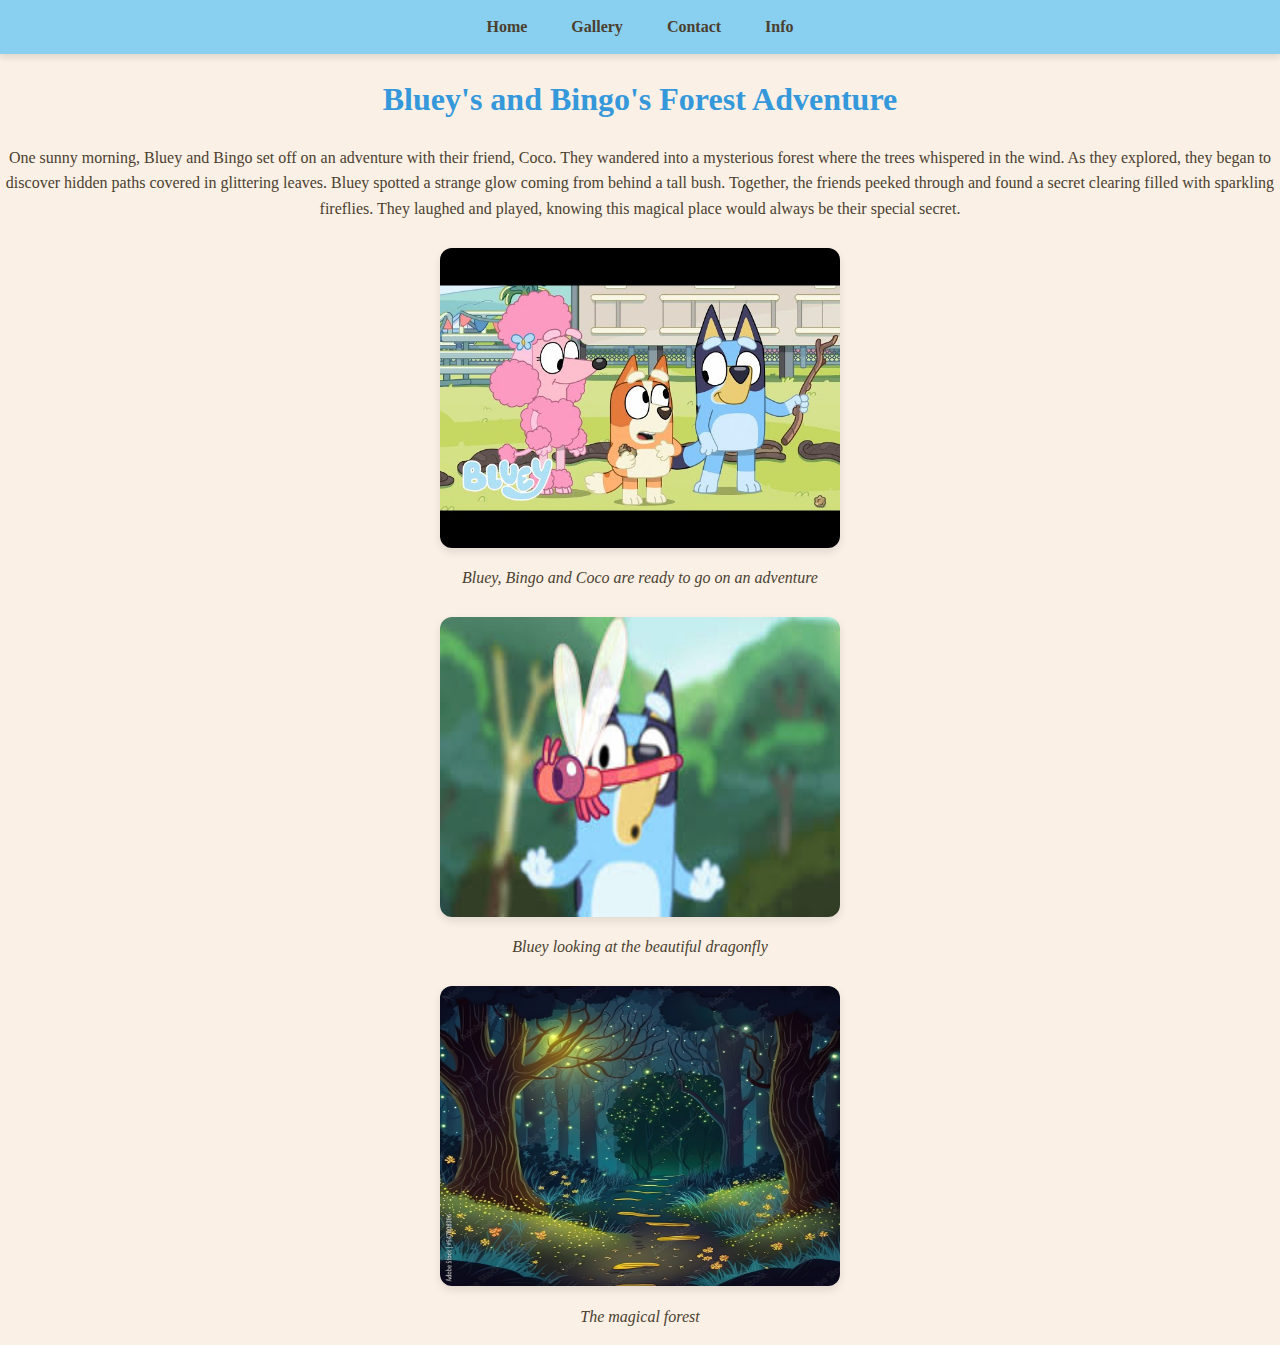
<file: index.html>
<!DOCTYPE html>
<html lang="en">
    <head>
        <meta charset="UTF-8">
        <meta name="viewport" content="width=device-width, initial-scale=1.0">
        <title>Short Story</title>
        <link rel="stylesheet" href="css-assets/index.css">
    </head>
    <body>
        <nav>
            <ul class="nav">
                <li><a href="index.html">Home</a></li>
                <li><a href="gallery.html">Gallery</a></li>
                <li><a href="contact.html">Contact</a></li>
                <li><a href="info.html">Info</a></li>
            </ul>
        </nav>
        <h1>Bluey's and Bingo's Forest Adventure</h1>
        <p>One sunny morning, Bluey and Bingo set off on an adventure with their friend, Coco.
            They wandered into a mysterious forest where the trees whispered in the wind.
            As they explored, they began to discover hidden paths covered in glittering leaves.
            Bluey spotted a strange glow coming from behind a tall bush.
            Together, the friends peeked through and found a secret clearing filled with sparkling fireflies.
            They laughed and played, knowing this magical place would always be their special secret.
        </p>
        <figure>
            <img src="_images/coco.jpg" alt="Bluey, Bingo and Coco" width="400"  height="300">
            <figcaption><em>Bluey, Bingo and Coco are ready to go on an adventure</em></figcaption>
        </figure>

        <figure>
            <img src="_images/dragonflie.jpeg" alt="Bluey and a dragonfly" width="400" height="300">
            <figcaption><em>Bluey looking at the beautiful dragonfly</em></figcaption>
        </figure>

        <figure>
            <img src="_images/bush.jpg" alt="Magical forest" width="400" height="300">
            <figcaption><em>The magical forest</em></figcaption>
        </figure>

    </body>
</html>
</file>
<file: css-assets/index.css>
body {
    font-family: 'Georgia', serif;       
    background-color: #FAF0E6;     
    margin: 0;                          
    padding: 0;                        
    color: #4b3f2f;              
    text-align: center;                
    line-height: 1.6;              
}    

ul.nav {
    list-style-type: none;              
    margin: 0;                     
    padding: 0;                   
    background: linear-gradient(90deg,#89CFF0); 
    overflow: hidden;                     
    box-shadow: 0 4px 6px rgba(0,0,0,0.1); 
    font-family: 'Chewy', cursive;
}

ul.nav li {
    display: inline-block;            
}

ul.nav li a {
    display: block;                  
    color: #4b3f2f;                     
    text-decoration: none;          
    padding: 14px 20px;                 
    font-weight: bold;                   
    transition: background-color 0.3s, color 0.3s; 
}

ul.nav li a:hover {
    background-color: #3498db;         
    color: #fff;                         
    border-radius: 8px;                   
}


h1, h2, h3 {
    margin: 20px 0;                       
    color: #3498db;                       
    font-family: 'Chewy', cursive; 
}

img {
    border-radius: 12px;                   
    margin: 10px 0;                        
    box-shadow: 0 4px 8px rgba(0,0,0,0.1); 
}
</file>
